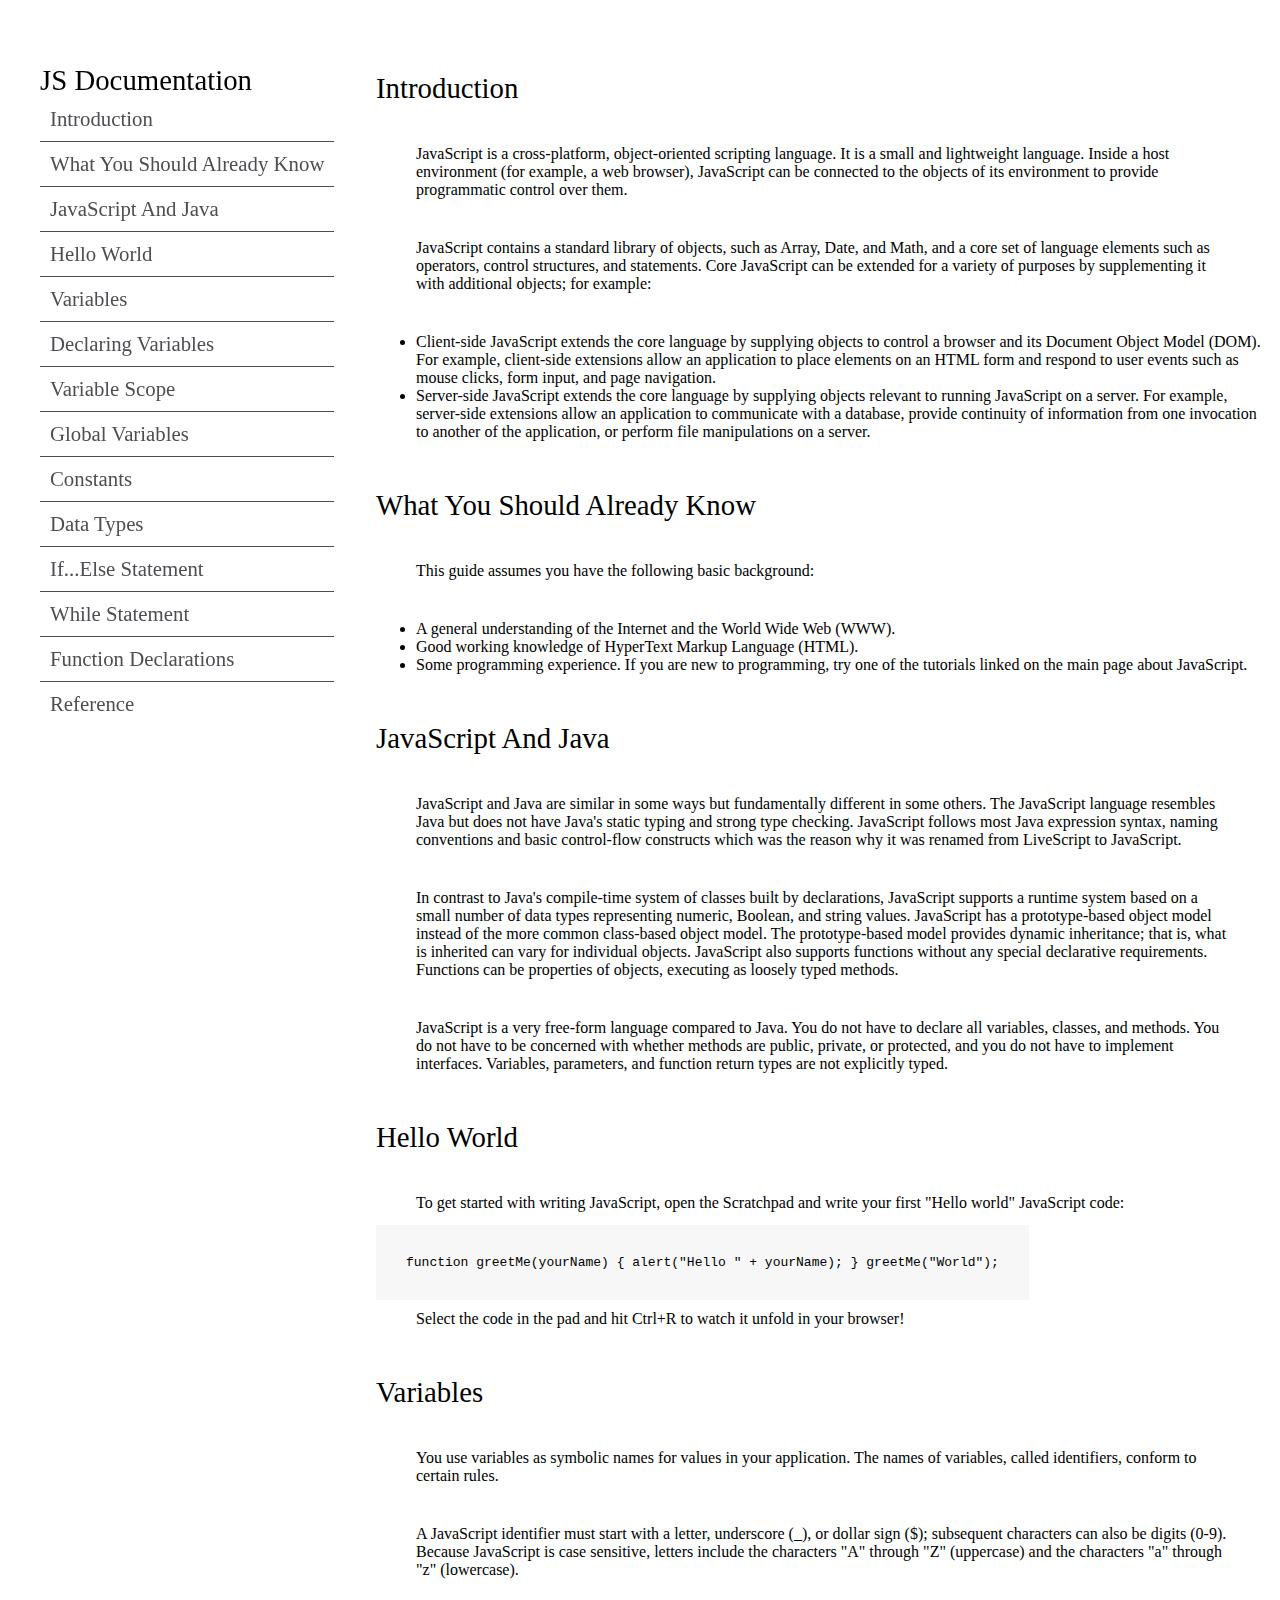
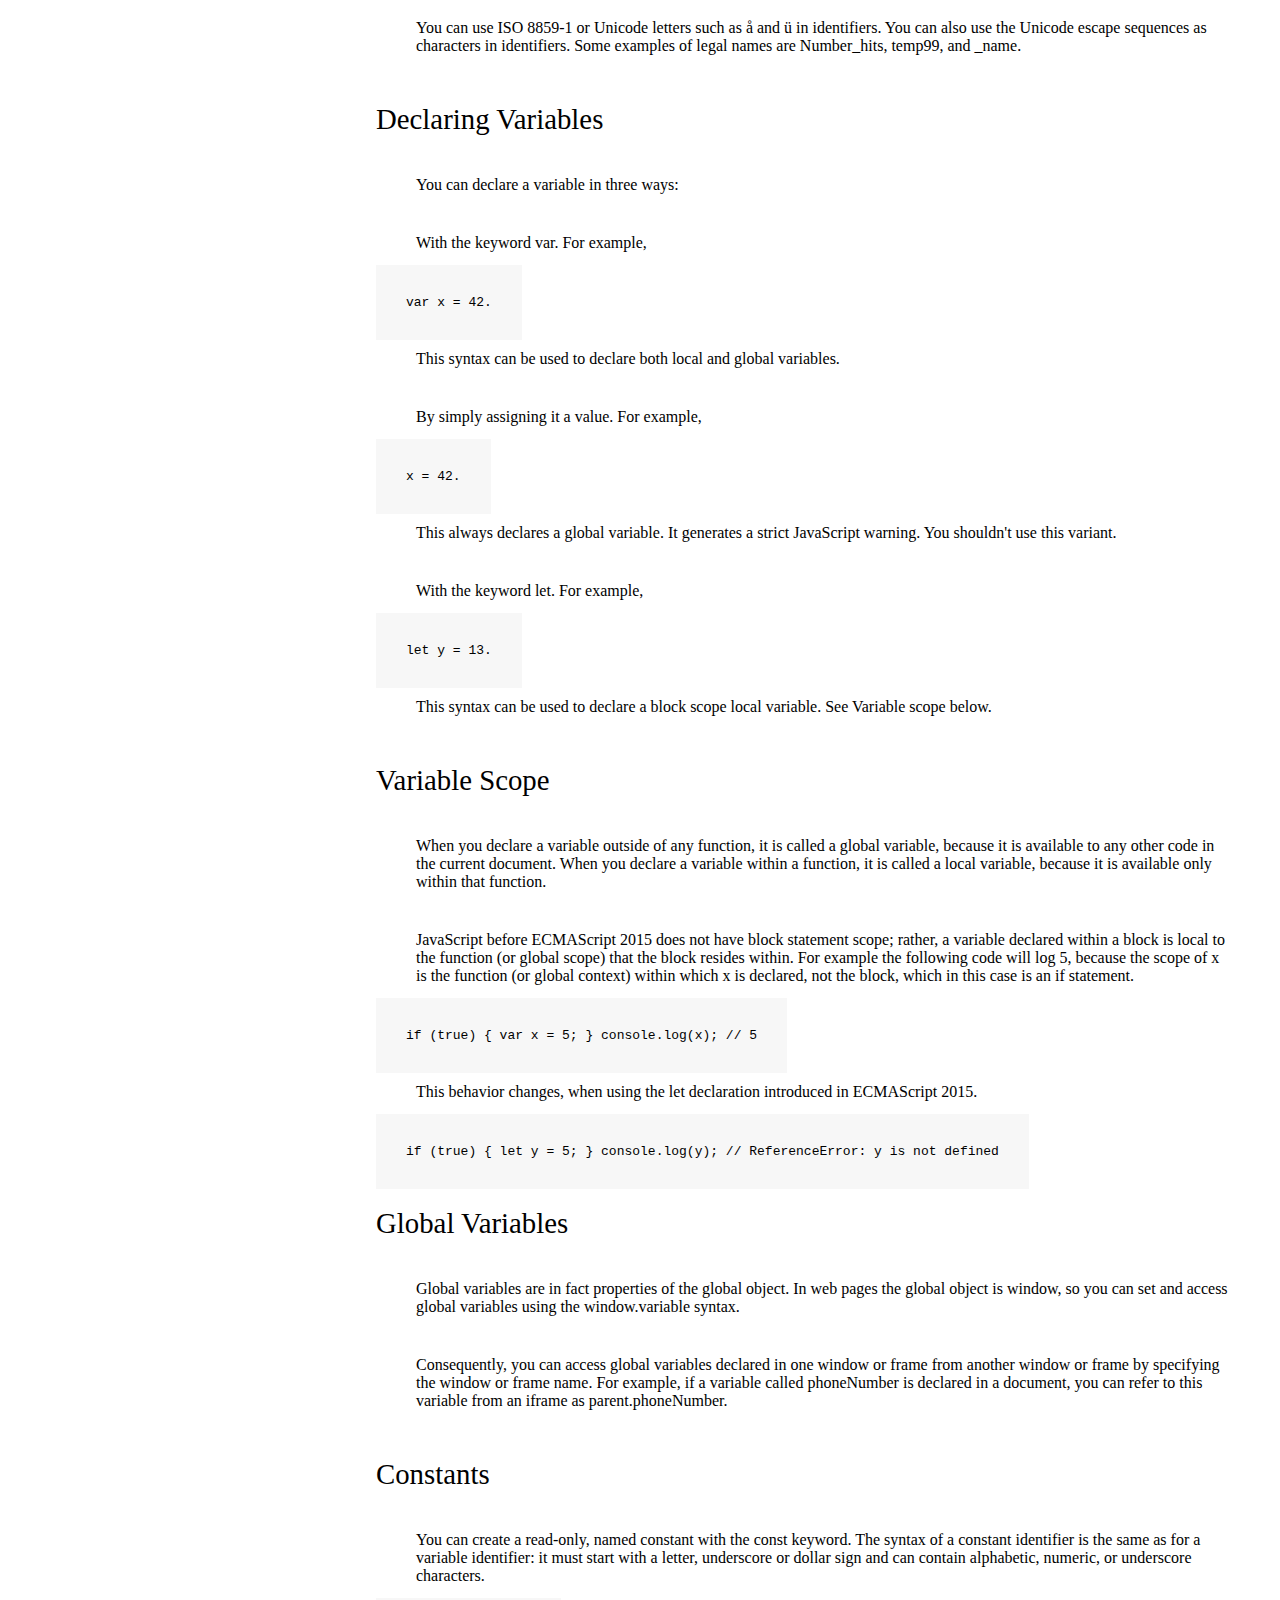
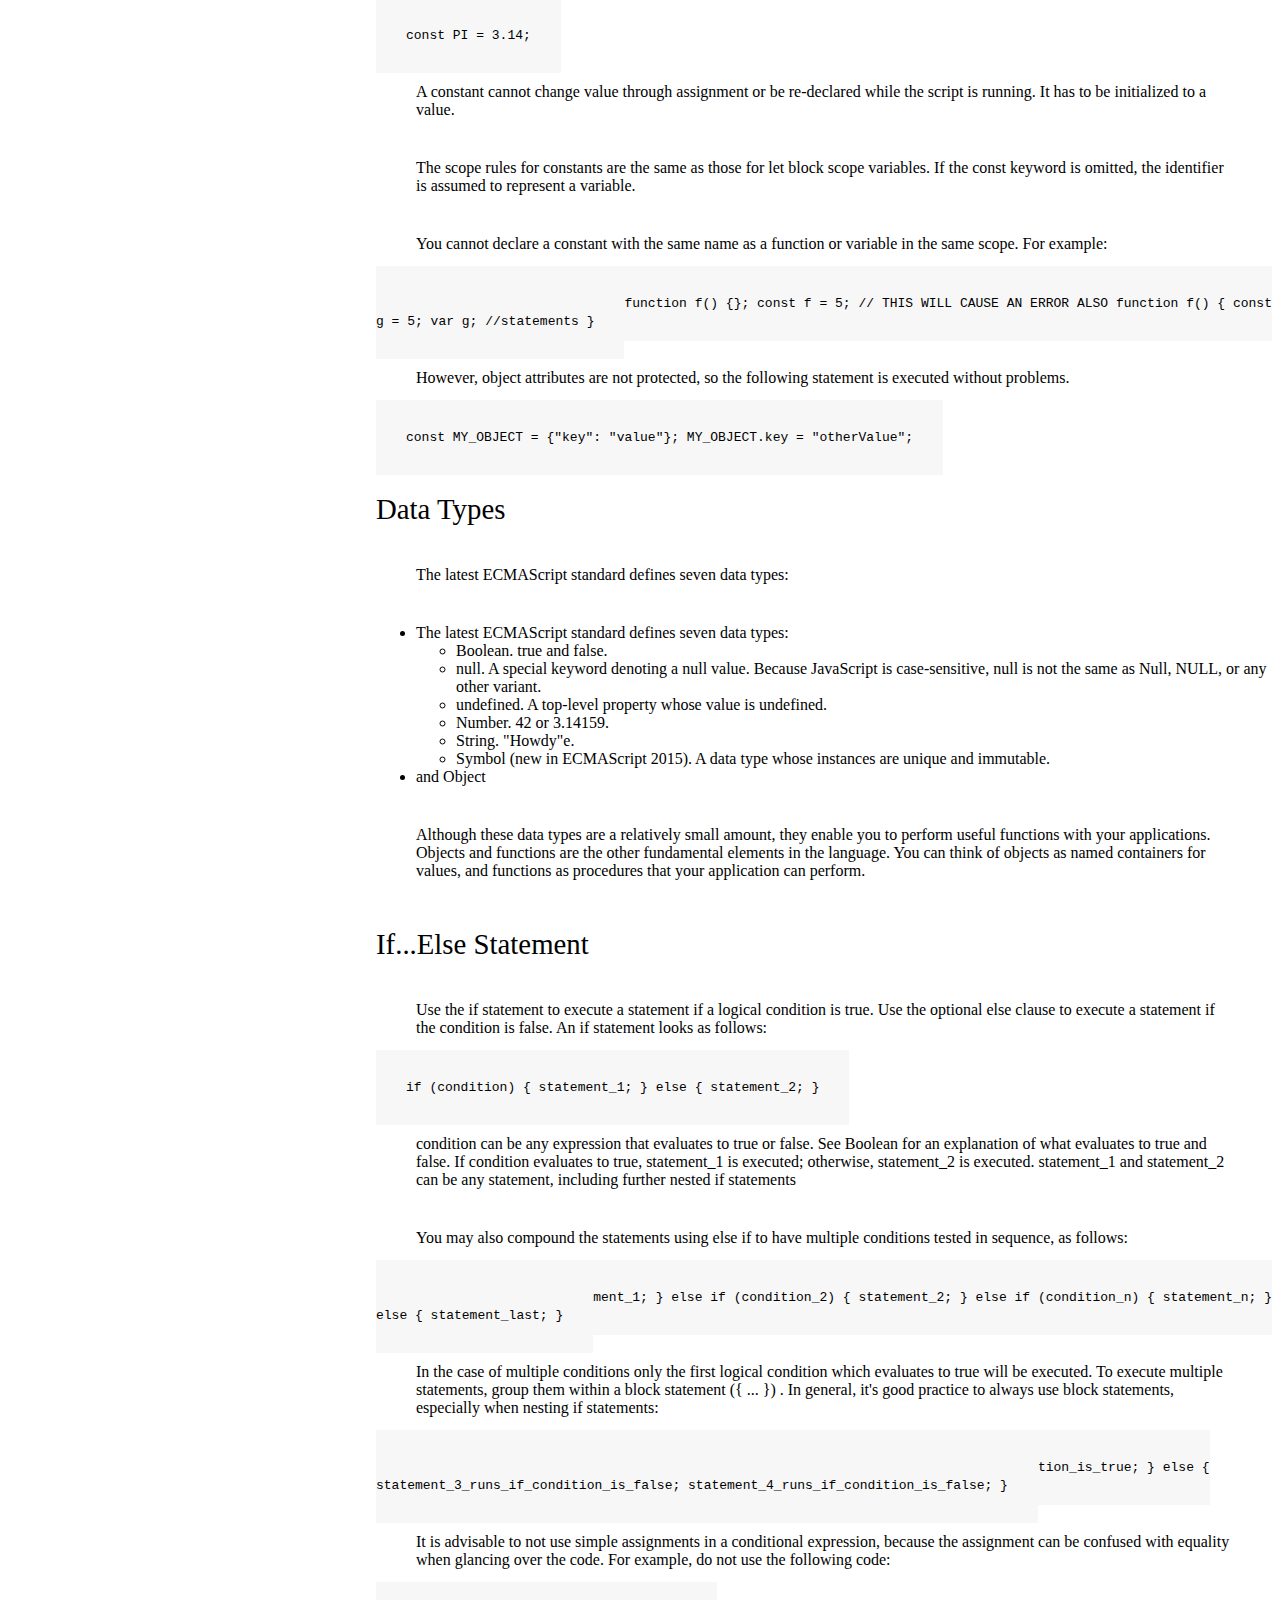
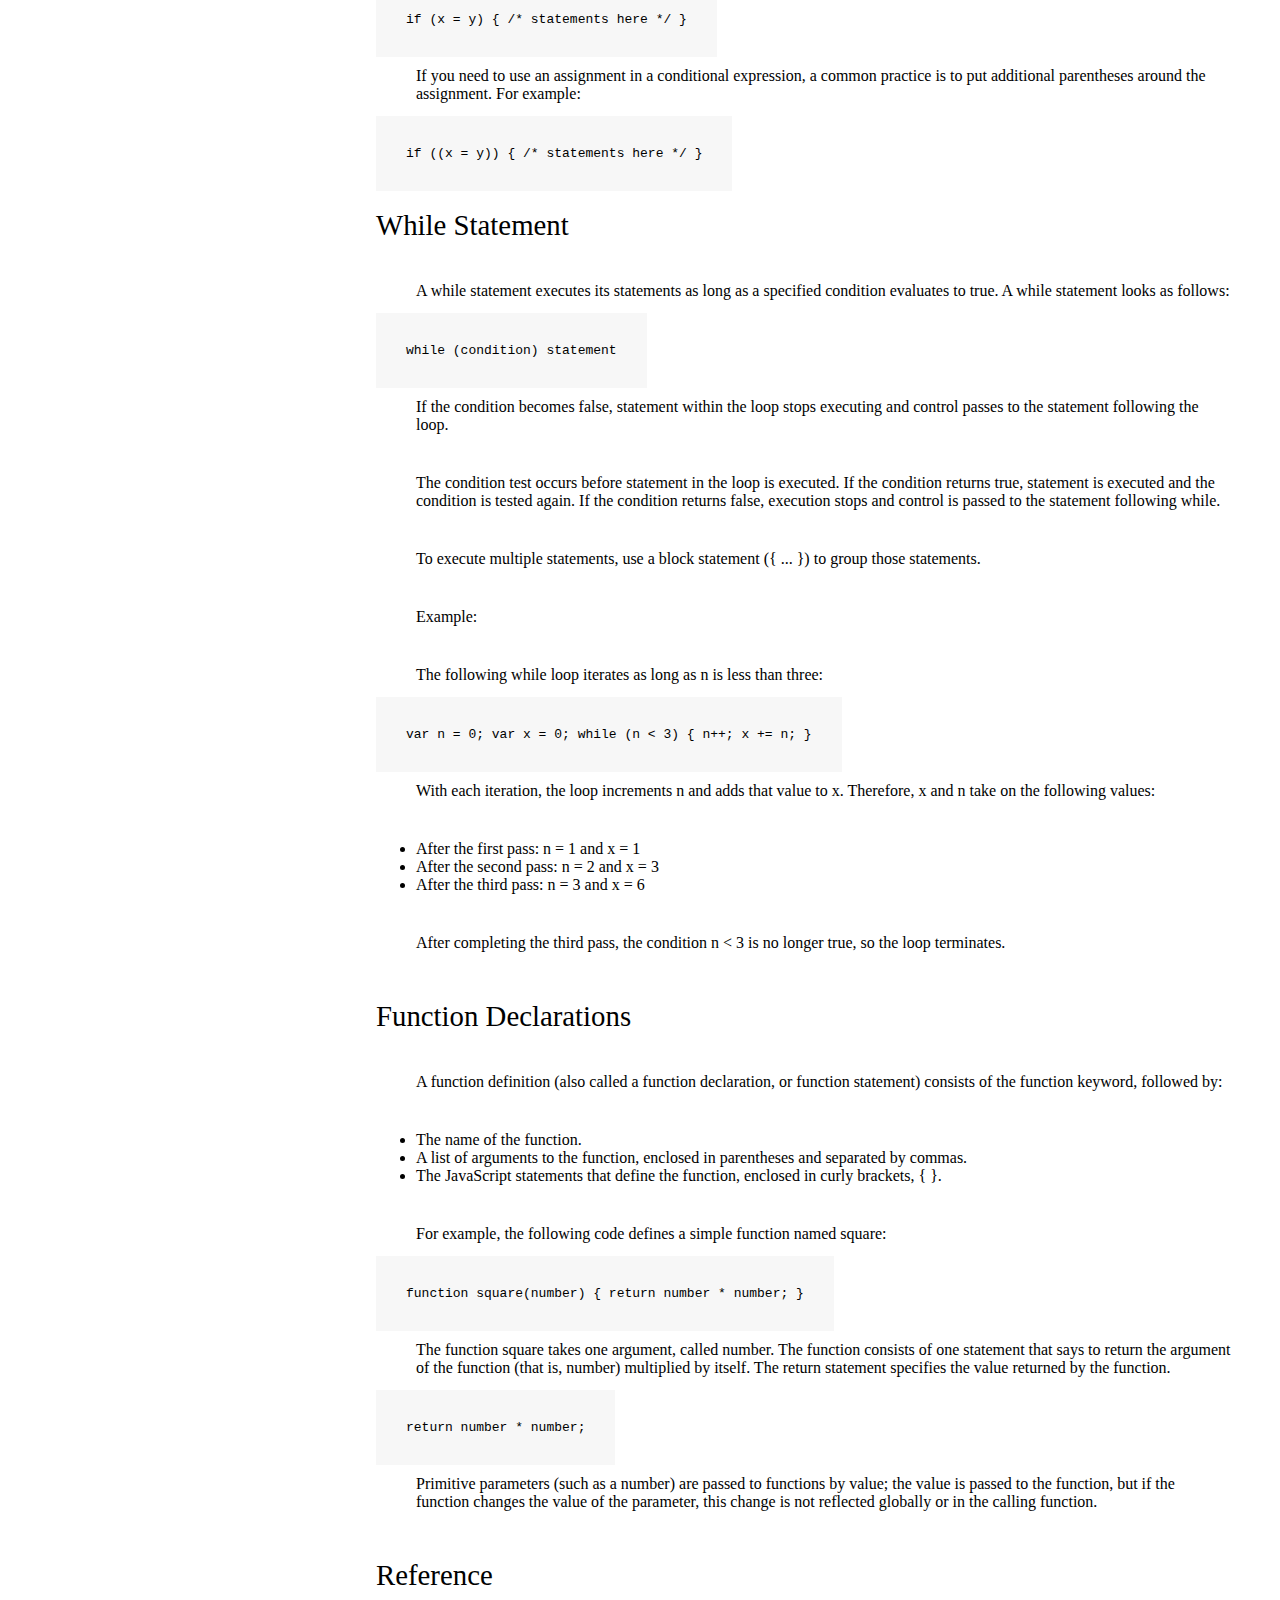
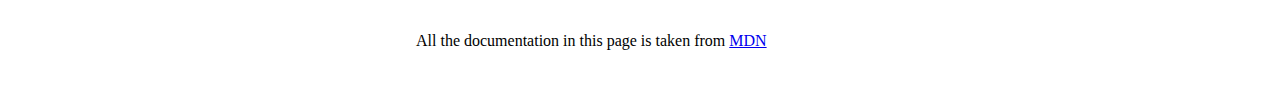
<file: index.html>
<!DOCTYPE html>
<html lang="en">
  <head>
    <meta charset="UTF-8" />
    <title>Fork Me! FCC: Test Suite Template</title>
    <link rel="stylesheet" href="css/style.css" />
  </head>

  <body>
    <main id="main-doc">
      <nav class="navbar" id="navbar">
        <ul class="nav-item">
          <header>JS Documentation</header>
          <li class="nav-list">
            <a href="#Introduction" class="nav-link">Introduction</a>
          </li>
          <li class="nav-list">
            <a href="#What_you_should_already_know" class="nav-link"
              >what you should already know</a
            >
          </li>
          <li class="nav-list">
            <a href="#Javascript_and_Java" class="nav-link"
              >JavaScript and Java</a
            >
          </li>
          <li class="nav-list">
            <a href="#Hello_world" class="nav-link">Hello world</a>
          </li>
          <li class="nav-list">
            <a href="#Variables" class="nav-link">variables</a>
          </li>
          <li class="nav-list">
            <a href="#Declaring_variables" class="nav-link"
              >declaring variables</a
            >
          </li>
          <li class="nav-list">
            <a href="#Variable_scope" class="nav-link">variable scope</a>
          </li>
          <li class="nav-list">
            <a href="#Global_variables" class="nav-link">global variables</a>
          </li>
          <li class="nav-list">
            <a href="#Constants" class="nav-link">constants</a>
          </li>
          <li class="nav-list">
            <a href="#Data_types" class="nav-link">data types</a>
          </li>
          <li class="nav-list">
            <a href="#if...else_statement" class="nav-link"
              >if...else statement</a
            >
          </li>
          <li class="nav-list">
            <a href="#while_statement" class="nav-link">while statement</a>
          </li>
          <li class="nav-list">
            <a href="#Function_declarations" class="nav-link"
              >function declarations</a
            >
          </li>
          <li class="nav-list">
            <a href="#Reference" class="nav-link">Reference</a>
          </li>
        </ul>
      </nav>
      <div class="main">
        <section class="main-section" id="Introduction">
          <header>Introduction</header>
          <p>
            JavaScript is a cross-platform, object-oriented scripting language.
            It is a small and lightweight language. Inside a host environment
            (for example, a web browser), JavaScript can be connected to the
            objects of its environment to provide programmatic control over
            them.
          </p>
          <p>
            JavaScript contains a standard library of objects, such as Array,
            Date, and Math, and a core set of language elements such as
            operators, control structures, and statements. Core JavaScript can
            be extended for a variety of purposes by supplementing it with
            additional objects; for example:
          </p>
          <ul>
            <li>
              Client-side JavaScript extends the core language by supplying
              objects to control a browser and its Document Object Model (DOM).
              For example, client-side extensions allow an application to place
              elements on an HTML form and respond to user events such as mouse
              clicks, form input, and page navigation.
            </li>
            <li>
              Server-side JavaScript extends the core language by supplying
              objects relevant to running JavaScript on a server. For example,
              server-side extensions allow an application to communicate with a
              database, provide continuity of information from one invocation to
              another of the application, or perform file manipulations on a
              server.
            </li>
          </ul>
        </section>
        <section class="main-section" id="What_you_should_already_know">
          <header>What you should already know</header>
          <p>This guide assumes you have the following basic background:</p>
          <ul>
            <li>
              A general understanding of the Internet and the World Wide Web
              (WWW).
            </li>
            <li>Good working knowledge of HyperText Markup Language (HTML).</li>
            <li>
              Some programming experience. If you are new to programming, try
              one of the tutorials linked on the main page about JavaScript.
            </li>
          </ul>
        </section>
        <section class="main-section" id="Javascript_and_Java">
          <header>JavaScript and Java</header>
          <p>
            JavaScript and Java are similar in some ways but fundamentally
            different in some others. The JavaScript language resembles Java but
            does not have Java's static typing and strong type checking.
            JavaScript follows most Java expression syntax, naming conventions
            and basic control-flow constructs which was the reason why it was
            renamed from LiveScript to JavaScript.
          </p>

          <p>
            In contrast to Java's compile-time system of classes built by
            declarations, JavaScript supports a runtime system based on a small
            number of data types representing numeric, Boolean, and string
            values. JavaScript has a prototype-based object model instead of the
            more common class-based object model. The prototype-based model
            provides dynamic inheritance; that is, what is inherited can vary
            for individual objects. JavaScript also supports functions without
            any special declarative requirements. Functions can be properties of
            objects, executing as loosely typed methods.
          </p>

          <p>
            JavaScript is a very free-form language compared to Java. You do not
            have to declare all variables, classes, and methods. You do not have
            to be concerned with whether methods are public, private, or
            protected, and you do not have to implement interfaces. Variables,
            parameters, and function return types are not explicitly typed.
          </p>
        </section>
        <section class="main-section" id="Hello_world">
          <header>Hello world</header>
          <p>
            To get started with writing JavaScript, open the Scratchpad and
            write your first "Hello world" JavaScript code:
          </p>
          <code
            >function greetMe(yourName) { alert("Hello " + yourName); }
            greetMe("World");</code
          >
          <p>
            Select the code in the pad and hit Ctrl+R to watch it unfold in your
            browser!
          </p>
        </section>
        <section class="main-section" id="Variables">
          <header>Variables</header>
          <p>
            You use variables as symbolic names for values in your application.
            The names of variables, called identifiers, conform to certain
            rules.
          </p>

          <p>
            A JavaScript identifier must start with a letter, underscore (_), or
            dollar sign ($); subsequent characters can also be digits (0-9).
            Because JavaScript is case sensitive, letters include the characters
            "A" through "Z" (uppercase) and the characters "a" through "z"
            (lowercase).
          </p>

          <p>
            You can use ISO 8859-1 or Unicode letters such as å and ü in
            identifiers. You can also use the Unicode escape sequences as
            characters in identifiers. Some examples of legal names are
            Number_hits, temp99, and _name.
          </p>
        </section>
        <section class="main-section" id="Declaring_variables">
          <header>Declaring variables</header>
          <p>You can declare a variable in three ways:</p>
          <p>With the keyword var. For example,</p>
          <code> var x = 42. </code>
          <p>
            This syntax can be used to declare both local and global variables.
          </p>
          <p>By simply assigning it a value. For example,</p>
          <code>x = 42.</code>
          <p>
            This always declares a global variable. It generates a strict
            JavaScript warning. You shouldn't use this variant.
          </p>
          <p>With the keyword let. For example,</p>
          <code>let y = 13.</code>
          <p>
            This syntax can be used to declare a block scope local variable. See
            Variable scope below.
          </p>
        </section>
        <section class="main-section" id="Variable_scope">
          <header>Variable scope</header>
          <p>
            When you declare a variable outside of any function, it is called a
            global variable, because it is available to any other code in the
            current document. When you declare a variable within a function, it
            is called a local variable, because it is available only within that
            function.
          </p>
          <p>
            JavaScript before ECMAScript 2015 does not have block statement
            scope; rather, a variable declared within a block is local to the
            function (or global scope) that the block resides within. For
            example the following code will log 5, because the scope of x is the
            function (or global context) within which x is declared, not the
            block, which in this case is an if statement.
          </p>
          <code>if (true) { var x = 5; } console.log(x); // 5</code>
          <p>
            This behavior changes, when using the let declaration introduced in
            ECMAScript 2015.
          </p>
          <code
            >if (true) { let y = 5; } console.log(y); // ReferenceError: y is
            not defined</code
          >
        </section>
        <section class="main-section" id="Global_variables">
          <header>Global variables</header>
          <p>
            Global variables are in fact properties of the global object. In web
            pages the global object is window, so you can set and access global
            variables using the window.variable syntax.
          </p>
          <p>
            Consequently, you can access global variables declared in one window
            or frame from another window or frame by specifying the window or
            frame name. For example, if a variable called phoneNumber is
            declared in a document, you can refer to this variable from an
            iframe as parent.phoneNumber.
          </p>
        </section>
        <section class="main-section" id="Constants">
          <header>Constants</header>
          <p>
            You can create a read-only, named constant with the const keyword.
            The syntax of a constant identifier is the same as for a variable
            identifier: it must start with a letter, underscore or dollar sign
            and can contain alphabetic, numeric, or underscore characters.
          </p>
          <code>const PI = 3.14;</code>
          <p>
            A constant cannot change value through assignment or be re-declared
            while the script is running. It has to be initialized to a value.
          </p>
          <p>
            The scope rules for constants are the same as those for let block
            scope variables. If the const keyword is omitted, the identifier is
            assumed to represent a variable.
          </p>
          <p>
            You cannot declare a constant with the same name as a function or
            variable in the same scope. For example:
          </p>
          <code
            >// THIS WILL CAUSE AN ERROR function f() {}; const f = 5; // THIS
            WILL CAUSE AN ERROR ALSO function f() { const g = 5; var g;
            //statements }</code
          >
          <p>
            However, object attributes are not protected, so the following
            statement is executed without problems.
          </p>
          <code
            >const MY_OBJECT = {"key": "value"}; MY_OBJECT.key =
            "otherValue";</code
          >
        </section>
        <section class="main-section" id="Data_types">
          <header>Data types</header>
          <p>The latest ECMAScript standard defines seven data types:</p>
          <ul>
            <li>
              The latest ECMAScript standard defines seven data types:
              <ul>
                <li>Boolean. true and false.</li>
                <li>
                  null. A special keyword denoting a null value. Because
                  JavaScript is case-sensitive, null is not the same as Null,
                  NULL, or any other variant.
                </li>

                <li>
                  undefined. A top-level property whose value is undefined.
                </li>
                <li>Number. 42 or 3.14159.</li>
                <li>String. "Howdy"e.</li>
                <li>
                  Symbol (new in ECMAScript 2015). A data type whose instances
                  are unique and immutable.
                </li>
              </ul>
            </li>
            <li>and Object</li>
          </ul>
          <p>
            Although these data types are a relatively small amount, they enable
            you to perform useful functions with your applications. Objects and
            functions are the other fundamental elements in the language. You
            can think of objects as named containers for values, and functions
            as procedures that your application can perform.
          </p>
        </section>
        <section class="main-section" id="if...else_statement">
          <header>if...else statement</header>
          <p>
            Use the if statement to execute a statement if a logical condition
            is true. Use the optional else clause to execute a statement if the
            condition is false. An if statement looks as follows:
          </p>
          <code>if (condition) { statement_1; } else { statement_2; }</code>
          <p>
            condition can be any expression that evaluates to true or false. See
            Boolean for an explanation of what evaluates to true and false. If
            condition evaluates to true, statement_1 is executed; otherwise,
            statement_2 is executed. statement_1 and statement_2 can be any
            statement, including further nested if statements
          </p>
          <p>
            You may also compound the statements using else if to have multiple
            conditions tested in sequence, as follows:
          </p>
          <code
            >if (condition_1) { statement_1; } else if (condition_2) {
            statement_2; } else if (condition_n) { statement_n; } else {
            statement_last; }</code
          >
          <p>
            In the case of multiple conditions only the first logical condition
            which evaluates to true will be executed. To execute multiple
            statements, group them within a block statement ({ ... }) . In
            general, it's good practice to always use block statements,
            especially when nesting if statements:
          </p>
          <code
            >if (condition) { statement_1_runs_if_condition_is_true;
            statement_2_runs_if_condition_is_true; } else {
            statement_3_runs_if_condition_is_false;
            statement_4_runs_if_condition_is_false; }</code
          >
          <p>
            It is advisable to not use simple assignments in a conditional
            expression, because the assignment can be confused with equality
            when glancing over the code. For example, do not use the following
            code:
          </p>
          <code>if (x = y) { /* statements here */ }</code>
          <p>
            If you need to use an assignment in a conditional expression, a
            common practice is to put additional parentheses around the
            assignment. For example:
          </p>
          <code>if ((x = y)) { /* statements here */ }</code>
        </section>
        <section class="main-section" id="while_statement">
          <header>while statement</header>
          <p>
            A while statement executes its statements as long as a specified
            condition evaluates to true. A while statement looks as follows:
          </p>
          <code>while (condition) statement</code>
          <p>
            If the condition becomes false, statement within the loop stops
            executing and control passes to the statement following the loop.
          </p>
          <p>
            The condition test occurs before statement in the loop is executed.
            If the condition returns true, statement is executed and the
            condition is tested again. If the condition returns false, execution
            stops and control is passed to the statement following while.
          </p>
          <p>
            To execute multiple statements, use a block statement ({ ... }) to
            group those statements.
          </p>
          <p>Example:</p>
          <p>
            The following while loop iterates as long as n is less than three:
          </p>
          <code>var n = 0; var x = 0; while (n < 3) { n++; x += n; }</code>
          <p>
            With each iteration, the loop increments n and adds that value to x.
            Therefore, x and n take on the following values:
          </p>
          <ul>
            <li>After the first pass: n = 1 and x = 1</li>
            <li>After the second pass: n = 2 and x = 3</li>
            <li>After the third pass: n = 3 and x = 6</li>
          </ul>
          <p>
            After completing the third pass, the condition n < 3 is no longer
            true, so the loop terminates.
          </p>
        </section>
        <section class="main-section" id="Function_declarations">
          <header>Function declarations</header>
          <p>
            A function definition (also called a function declaration, or
            function statement) consists of the function keyword, followed by:
          </p>
          <ul>
            <li>The name of the function.</li>
            <li>
              A list of arguments to the function, enclosed in parentheses and
              separated by commas.
            </li>
            <li>
              The JavaScript statements that define the function, enclosed in
              curly brackets, { }.
            </li>
          </ul>
          <p>
            For example, the following code defines a simple function named
            square:
          </p>
          <code>function square(number) { return number * number; }</code>
          <p>
            The function square takes one argument, called number. The function
            consists of one statement that says to return the argument of the
            function (that is, number) multiplied by itself. The return
            statement specifies the value returned by the function.
          </p>
          <code>return number * number;</code>
          <p>
            Primitive parameters (such as a number) are passed to functions by
            value; the value is passed to the function, but if the function
            changes the value of the parameter, this change is not reflected
            globally or in the calling function.
          </p>
        </section>
        <section class="main-section" id="Reference">
          <header>Reference</header>
          <p>
            All the documentation in this page is taken from
            <a
              href="https://developer.mozilla.org/en-US/docs/Web/JavaScript/Guide"
              >MDN</a
            >
          </p>
        </section>
      </div>
    </main>

    <script src="https://cdn.freecodecamp.org/testable-projects-fcc/v1/bundle.js"></script>

    <!--

    Hello Camper!

    For now, the test suite only works in Chrome!
    Please read the README below in the JS Editor before beginning.
    Feel free to delete this message once you have read it.
    Good luck and Happy Coding!

    - The freeCodeCamp Team

    -->
    <script src="js/index.js"></script>
  </body>
</html>
</file>
<file: css/style.css>
@media only screen and (max-width: 600px) {
}
#main-doc {
  display: flex;
  justify-content: space-between;
}

.main {
  margin-top: 1rem;
  flex-basis: 70vw;
  margin-left: 1rem;
}
header {
  font-size: 1.8rem;
  text-transform: capitalize;
  margin-top: 3rem;
}
.main-section p {
  margin: 2.5rem;
}
/* navbar style */

.navbar {
  margin-top: 0.5rem;
  flex-basis: 20vw;
}
.nav-item {
  overflow-y: scroll;
  height: 100vh;
  position: fixed;
  left: 0;
  top: 0;
}
.nav-list {
  list-style: none;
  padding: 10px;
}
.nav-list:not(:last-child) {
  border-bottom: 1px solid #4d4e53;
}
.nav-list:first-child {
  border-top: 1px solid #4d4e53;
}

.nav-link {
  text-decoration: none;
  text-transform: capitalize;
  font-size: 1.3rem;
  color: #4d4e53;
}

/* code css style */
code {
  background-color: #f7f7f7;
  padding: 30px;
}
</file>
